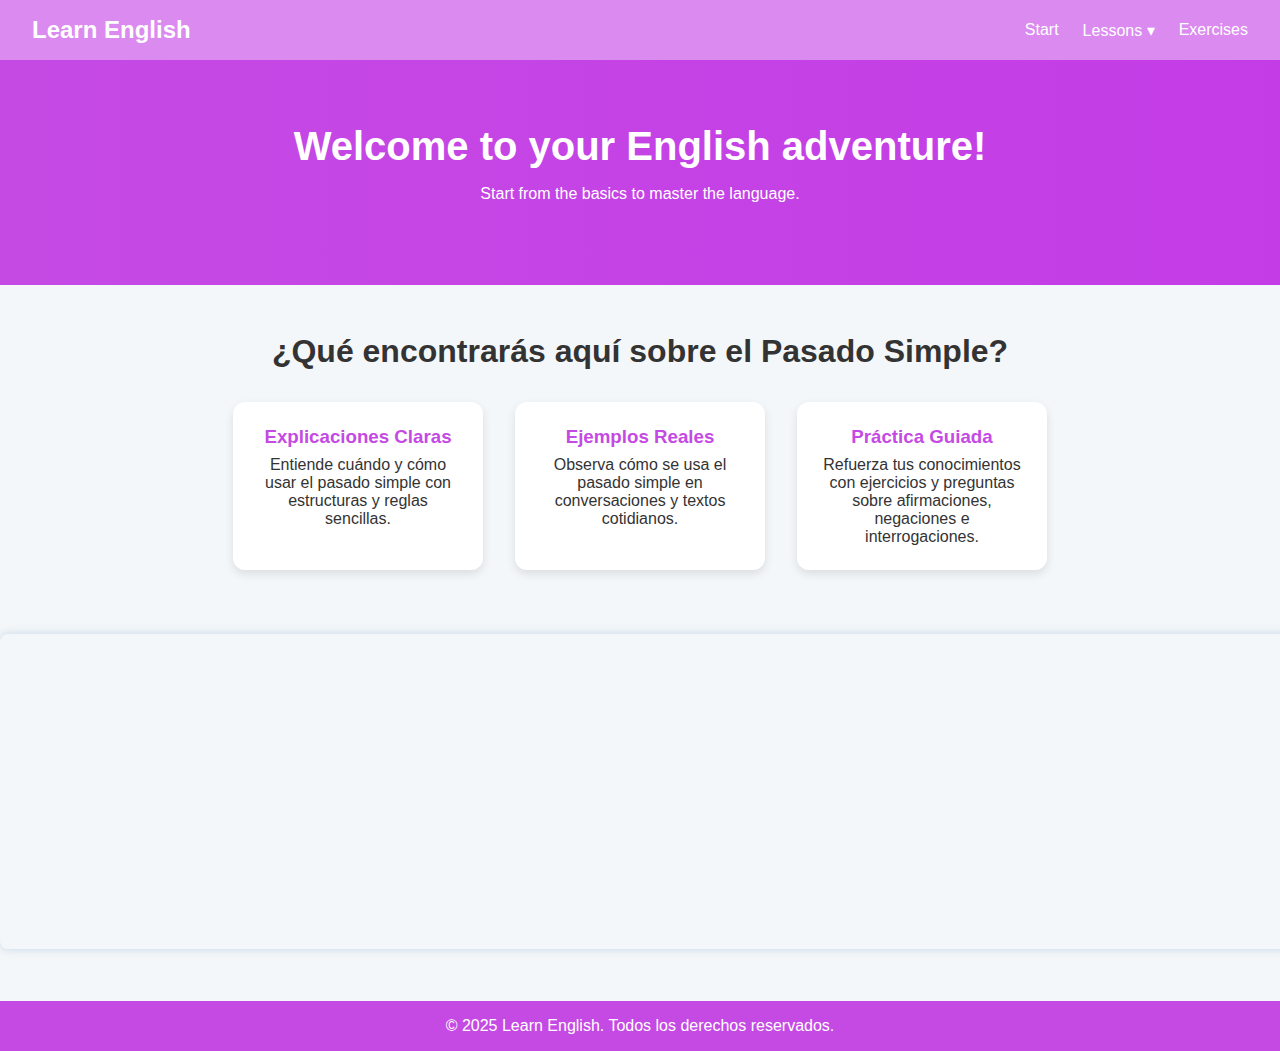
<file: index.html>
<!DOCTYPE html>
<html lang="es">
<head>
  <meta charset="UTF-8" />
  <meta name="viewport" content="width=device-width, initial-scale=1.0" />
  <title>Learn English</title>
  <link rel="stylesheet" href="estilo.css" />
</head>
<body>
    <header>
        <nav class="navbar">
          <div class="logo">Learn English</div>
          <ul class="nav-links">
            <li><a href="C:\Users\Yaske\Desktop\proyecto de ingles\index.html">Start</a></li>
            <li class="dropdown">
              <a href="#">Lessons ▾</a>
              <ul class="submenu">
                <li><a href="C:\Users\Yaske\Desktop\proyecto de ingles\definicion.html">General Definition</a></li>
                <li><a href="C:\Users\Yaske\Desktop\proyecto de ingles\regularverd.html">Regular Verbs</a></li>
                <li><a href="C:\Users\Yaske\Desktop\proyecto de ingles\inregularverd.html">Iregular Verbs</a></li>
                <li><a href="C:\Users\Yaske\Desktop\proyecto de ingles\afirmaciones.html">Statements, questions, denials</a></li>
              </ul>
            </li>
            <li><a href="https://es.educaplay.com/recursos-educativos/23845037-past_simple_quiz_challenge.html

                ">Exercises</a></li>
          </ul>
        </nav>
      </header>

  <main>
    <section class="hero">
      <h1>Welcome to your English adventure!</h1>
      <p>Start from the basics to master the language.</p>
      <br>
     
    </section>

    <section class="content">
  <h2>¿Qué encontrarás aquí sobre el Pasado Simple?</h2>
  <div class="features">
    <div class="card">
      <h3>Explicaciones Claras</h3>
      <p>Entiende cuándo y cómo usar el pasado simple con estructuras y reglas sencillas.</p>
    </div>
    <div class="card">
      <h3>Ejemplos Reales</h3>
      <p>Observa cómo se usa el pasado simple en conversaciones y textos cotidianos.</p>
    </div>
    <div class="card">
      <h3>Práctica Guiada</h3>
      <p>Refuerza tus conocimientos con ejercicios y preguntas sobre afirmaciones, negaciones e interrogaciones.</p>
    </div>
  </div>
</section>
  </main>
<center><iframe width="1300" height="315" src="https://www.youtube.com/embed/_4-0E1w7V7w?si=CDPzd9Rfi7gJzM_d" title="YouTube video player" frameborder="0" allow="accelerometer; autoplay; clipboard-write; encrypted-media; gyroscope; picture-in-picture; web-share" referrerpolicy="strict-origin-when-cross-origin" allowfullscreen></iframe></center>

  <footer>
    <p>&copy; 2025 Learn English. Todos los derechos reservados.</p>
  </footer>
</body>
</html>
</file>
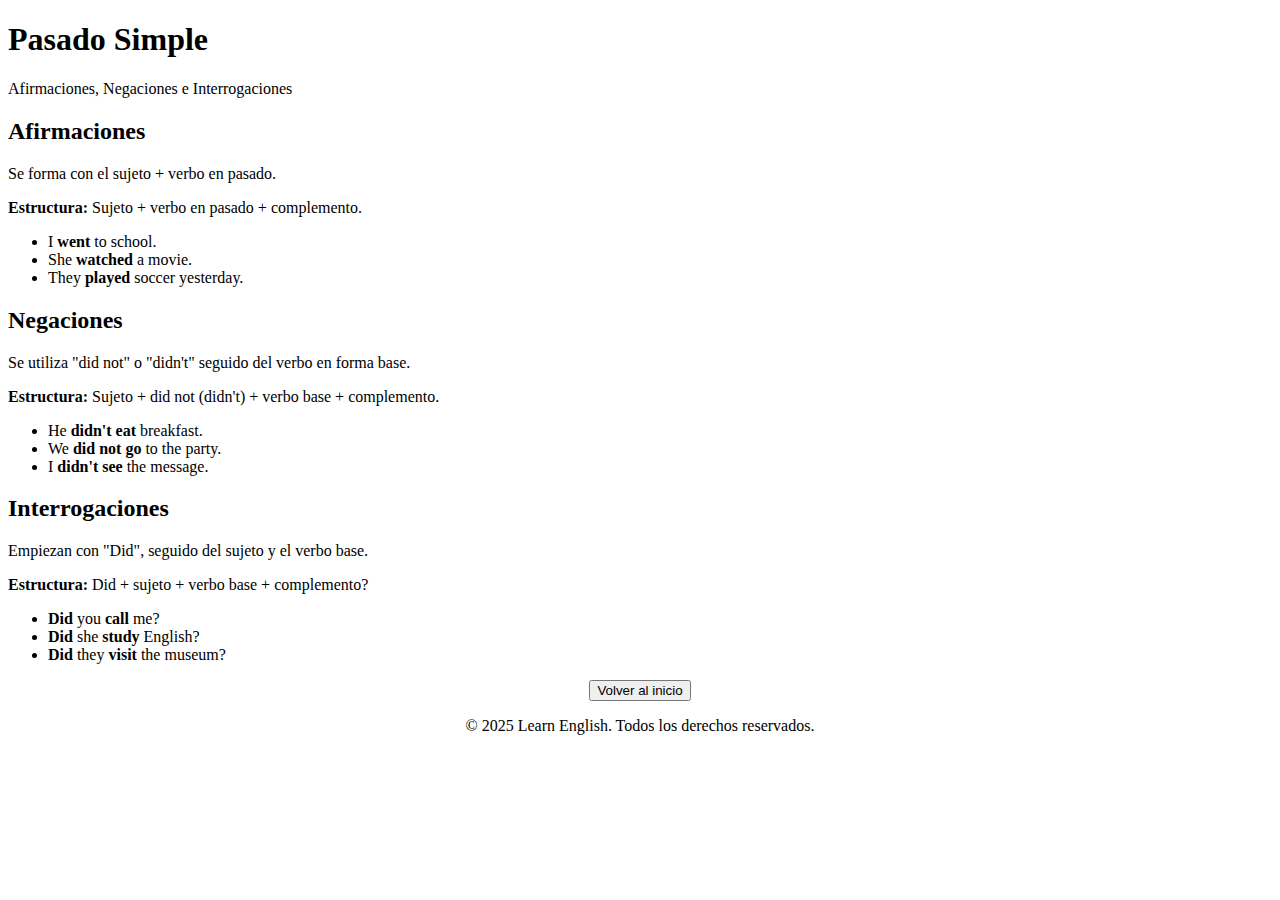
<file: afirmaciones.html>
<!DOCTYPE html>
<html lang="es">
<head>
  <meta charset="UTF-8">
  <meta name="viewport" content="width=device-width, initial-scale=1">
  <title>Afirmaciones, Negaciones e Interrogaciones - Pasado Simple</title>
  <link rel="stylesheet" href="C:\Users\Yaske\Desktop\proyecto de ingles\afir.css">
</head>
<body>
  <header>
    <h1>Pasado Simple</h1>
    <p>Afirmaciones, Negaciones e Interrogaciones</p>
  </header>

  <main>
    <section class="tipo">
      <h2>Afirmaciones</h2>
      <p>Se forma con el sujeto + verbo en pasado.</p>
      <p><strong>Estructura:</strong> Sujeto + verbo en pasado + complemento.</p>
      <ul>
        <li>I <strong>went</strong> to school.</li>
        <li>She <strong>watched</strong> a movie.</li>
        <li>They <strong>played</strong> soccer yesterday.</li>
      </ul>
    </section>

    <section class="tipo">
      <h2>Negaciones</h2>
      <p>Se utiliza "did not" o "didn't" seguido del verbo en forma base.</p>
      <p><strong>Estructura:</strong> Sujeto + did not (didn't) + verbo base + complemento.</p>
      <ul>
        <li>He <strong>didn't eat</strong> breakfast.</li>
        <li>We <strong>did not go</strong> to the party.</li>
        <li>I <strong>didn't see</strong> the message.</li>
      </ul>
    </section>

    <section class="tipo">
      <h2>Interrogaciones</h2>
      <p>Empiezan con "Did", seguido del sujeto y el verbo base.</p>
      <p><strong>Estructura:</strong> Did + sujeto + verbo base + complemento?</p>
      <ul>
        <li><strong>Did</strong> you <strong>call</strong> me?</li>
        <li><strong>Did</strong> she <strong>study</strong> English?</li>
        <li><strong>Did</strong> they <strong>visit</strong> the museum?</li>
      </ul>
    </section>
  </main>
<center><button onclick="volverAlInicio()">Volver al inicio</button>
      
     <center><script>
      function volverAlInicio() {
      window.location.href = "index.html"; // Subir un nivel y acceder a index.html
      }
      </script></center>
  <footer>
    <p>&copy; 2025 Learn English. Todos los derechos reservados.</p>
  </footer>
</body>
</html>
</file>
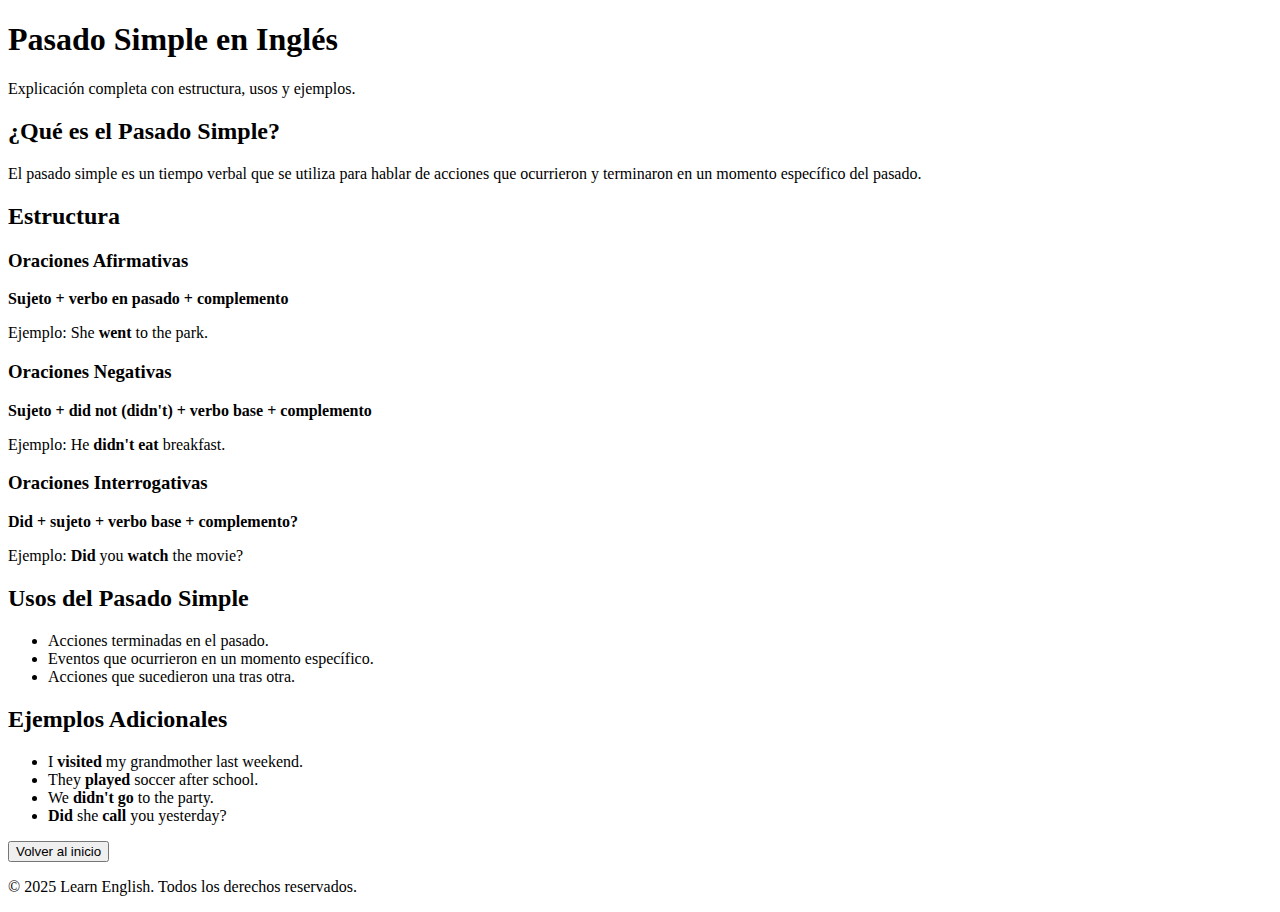
<file: definicion.html>
<!DOCTYPE html>
<html lang="es">
<head>
  <meta charset="UTF-8">
  <meta name="viewport" content="width=device-width, initial-scale=1">
  <title>Pasado Simple en Inglés</title>
  <link rel="stylesheet" href="C:\Users\Yaske\Desktop\proyecto de ingles\estilo reguarrverd.css">
 
</head>
<body>
  <header>
    <h1>Pasado Simple en Inglés</h1>
    <p>Explicación completa con estructura, usos y ejemplos.</p>
  </header>

  <main>
    <section>
      <h2>¿Qué es el Pasado Simple?</h2>
      <p>El pasado simple es un tiempo verbal que se utiliza para hablar de acciones que ocurrieron y terminaron en un momento específico del pasado.</p>
    </section>

    <section>
      <h2>Estructura</h2>
      <h3>Oraciones Afirmativas</h3>
      <p><strong>Sujeto + verbo en pasado + complemento</strong></p>
      <p>Ejemplo: She <strong>went</strong> to the park.</p>

      <h3>Oraciones Negativas</h3>
      <p><strong>Sujeto + did not (didn't) + verbo base + complemento</strong></p>
      <p>Ejemplo: He <strong>didn't eat</strong> breakfast.</p>

      <h3>Oraciones Interrogativas</h3>
      <p><strong>Did + sujeto + verbo base + complemento?</strong></p>
      <p>Ejemplo: <strong>Did</strong> you <strong>watch</strong> the movie?</p>
    </section>

    <section>
      <h2>Usos del Pasado Simple</h2>
      <ul>
        <li>Acciones terminadas en el pasado.</li>
        <li>Eventos que ocurrieron en un momento específico.</li>
        <li>Acciones que sucedieron una tras otra.</li>
      </ul>
    </section>

    <section>
      <h2>Ejemplos Adicionales</h2>
      <ul>
        <li>I <strong>visited</strong> my grandmother last weekend.</li>
        <li>They <strong>played</strong> soccer after school.</li>
        <li>We <strong>didn't go</strong> to the party.</li>
        <li><strong>Did</strong> she <strong>call</strong> you yesterday?</li>
      </ul>
    </section>
  </main

  <center><button onclick="volverAlInicio()">Volver al inicio</button>
      
     <center><script>
      function volverAlInicio() {
      window.location.href = "index.html"; // Subir un nivel y acceder a index.html
      }
      </script></center>

    <footer>
    <p>&copy; 2025 Learn English. Todos los derechos reservados.</p>
  </footer>
</file>
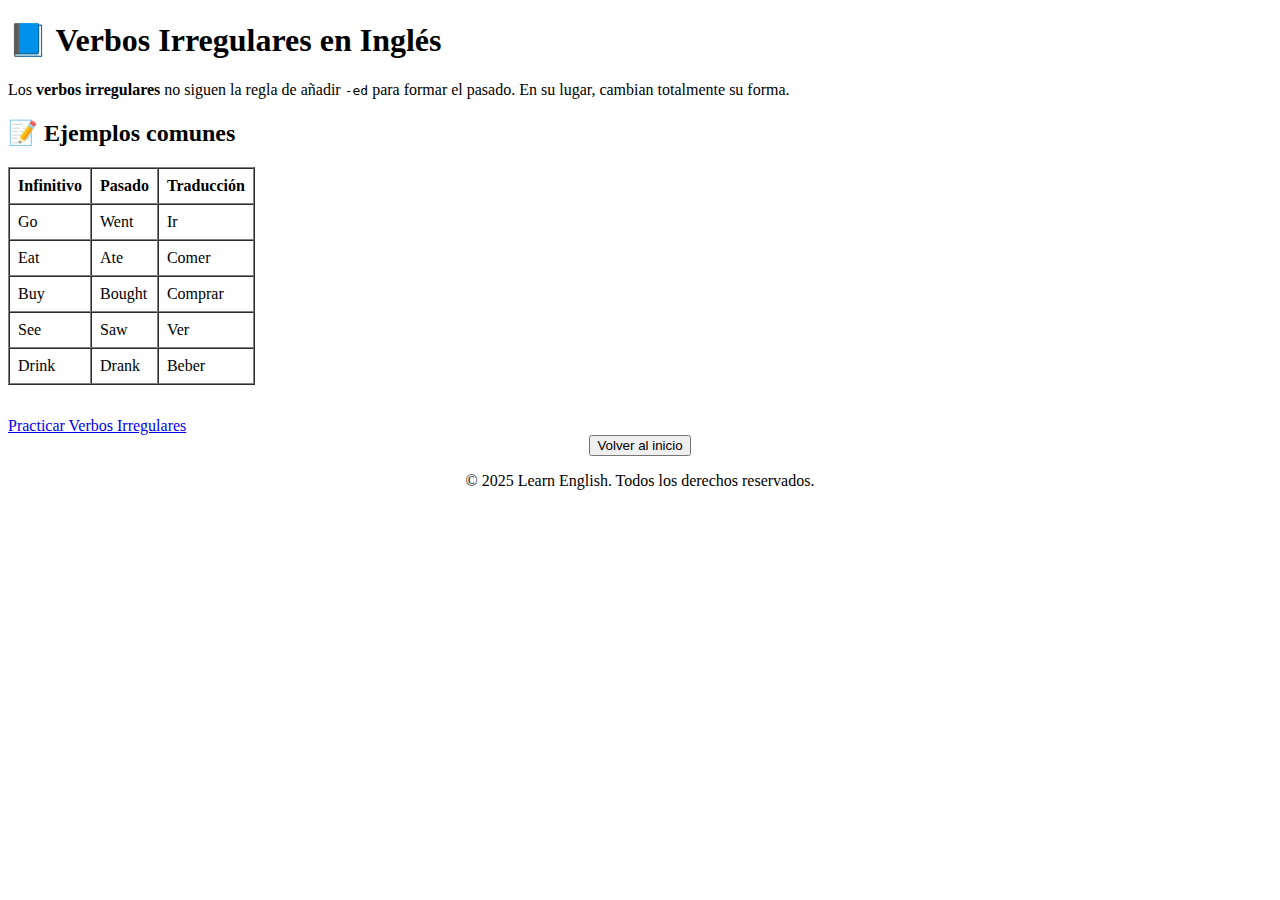
<file: inregularverd.html>
<!DOCTYPE html>
<html lang="es">
<head>
  <meta charset="UTF-8" />
  <meta name="viewport" content="width=device-width, initial-scale=1.0" />
  <title>Verbos Irregulares en Inglés</title>
  <link rel="stylesheet" href="C:\Users\Yaske\Desktop\proyecto de ingles\estilo.css" />
</head>
<body>
    <main>
        <section class="content">
          <h1>📘 Verbos Irregulares en Inglés</h1>
          <p>
            Los <strong>verbos irregulares</strong> no siguen la regla de añadir <code>-ed</code> para formar el pasado.
            En su lugar, cambian totalmente su forma.
          </p>
    
          <h2>📝 Ejemplos comunes</h2>
          <table border="1" cellspacing="0" cellpadding="8">
            <thead>
              <tr>
                <th>Infinitivo</th>
                <th>Pasado</th>
                <th>Traducción</th>
              </tr>
            </thead>
            <tbody>
              <tr>
                <td>Go</td>
                <td>Went</td>
                <td>Ir</td>
              </tr>
              <tr>
                <td>Eat</td>
                <td>Ate</td>
                <td>Comer</td>
              </tr>
              <tr>
                <td>Buy</td>
                <td>Bought</td>
                <td>Comprar</td>
              </tr>
              <tr>
                <td>See</td>
                <td>Saw</td>
                <td>Ver</td>
              </tr>
              <tr>
                <td>Drink</td>
                <td>Drank</td>
                <td>Beber</td>
              </tr>
            </tbody>
          </table>   
          <div style="margin-top: 2rem;">
            <a href="ejercicio-verbo-irregular.html" class="btn">Practicar Verbos Irregulares</a>
          </div>
        </section>
      </main>
      <center><button onclick="volverAlInicio()">Volver al inicio</button>
      
     <center><script>
      function volverAlInicio() {
      window.location.href = "index.html"; // Subir un nivel y acceder a index.html
      }
      </script></center>
     <footer>
    <p>&copy; 2025 Learn English. Todos los derechos reservados.</p>
  </footer>
    </body>
    </html>
</file>
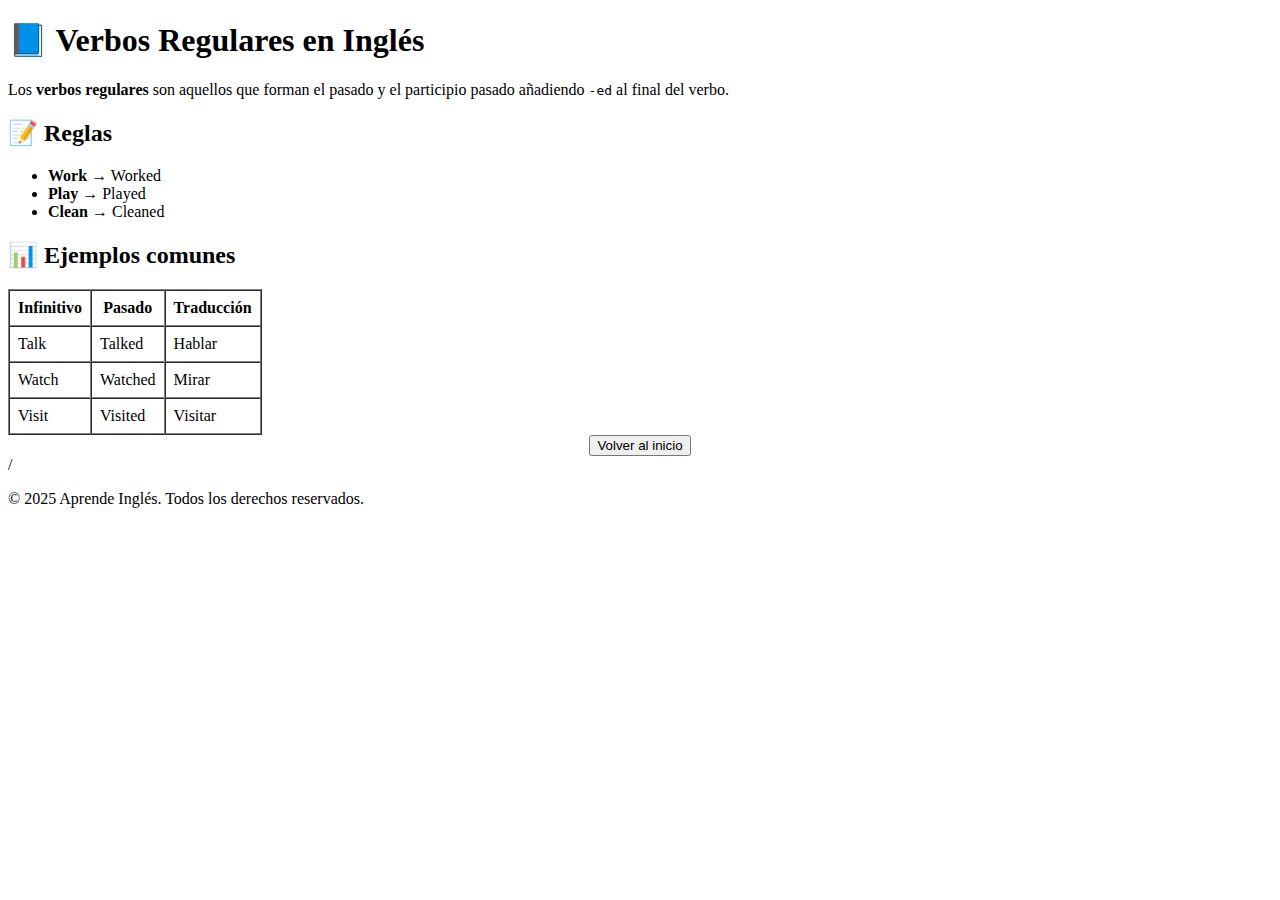
<file: regularverd.html>
<!DOCTYPE html>
<html lang="es">
<head>
  <meta charset="UTF-8" />
  <meta name="viewport" content="width=device-width, initial-scale=1.0" />
  <title>Verbos Regulares en Inglés</title>
  <link rel="stylesheet" href="C:\Users\Yaske\Desktop\proyecto de ingles\estilo.css" />
</head>
<body>

    <main>
        <section class="content">
          <h1>📘 Verbos Regulares en Inglés</h1>
          <p>
            Los <strong>verbos regulares</strong> son aquellos que forman el pasado y el participio pasado
            añadiendo <code>-ed</code> al final del verbo.
          </p>
    
          <h2>📝 Reglas</h2>
          <ul>
            <li><strong>Work</strong> → Worked</li>
            <li><strong>Play</strong> → Played</li>
            <li><strong>Clean</strong> → Cleaned</li>
          </ul>
    
          <h2>📊 Ejemplos comunes</h2>
          <table border="1" cellspacing="0" cellpadding="8">
            <thead>
              <tr>
                <th>Infinitivo</th>
                <th>Pasado</th>
                <th>Traducción</th>
              </tr>
            </thead>
            <tbody>
              <tr>
                <td>Talk</td>
                <td>Talked</td>
                <td>Hablar</td>
              </tr>
              <tr>
                <td>Watch</td>
                <td>Watched</td>
                <td>Mirar</td>
              </tr>
              <tr>
                <td>Visit</td>
                <td>Visited</td>
                <td>Visitar</td>
              </tr>
            </tbody>
          </table>

          </div>
        </section>
      </main>
      <center><button onclick="volverAlInicio()">Volver al inicio</button></center>/
      
        <center><script>
         function volverAlInicio() {
         window.location.href = "index.html"; // Subir un nivel y acceder a index.html
         }
    </script></center>
      <footer>
        <p>&copy; 2025 Aprende Inglés. Todos los derechos reservados.</p>
      </footer>
</file>
<file: estilo.css>
* {
    margin: 0;
    padding: 0;
    box-sizing: border-box;
  }
  
  body {
    font-family: 'Segoe UI', sans-serif;
    background-color: #f4f7f9;
    color: #333;
  }
  
  .navbar {
    display: flex;
    justify-content: space-between;
    align-items: center;
    background-color: rgb(219, 138, 240);
    padding: 1rem 2rem;
    color: white;
  }
  
  .navbar .logo {
    font-size: 1.5rem;
    font-weight: bold;
  }
  
  .nav-links {
    list-style: none;
    display: flex;
    gap: 1.5rem;
  }
  
  .nav-links a {
    color: white;
    text-decoration: none;
    font-weight: 500;
    transition: color 0.3s;
  }
  
  .nav-links a:hover {
    color: #ffdd57;
  }
  
  .hero {
    background: linear-gradient(to right, rgb(197, 74, 228), rgb(196, 60, 230));
    color: white;
    padding: 4rem 2rem;
    text-align: center;
  }
  
  .hero h1 {
    font-size: 2.5rem;
    margin-bottom: 1rem;
  }
  
  .hero .btn {
    margin-top: 1.5rem;
    padding: 0.8rem 1.5rem;
    background-color: #ffdd57;
    color: rgb(197, 74, 228);
    text-decoration: none;
    font-weight: bold;
    border-radius: 5px;
    transition: background 0.3s;
  }
  
  .hero .btn:hover {
    background-color: #ffd633;
  }
  
  .content {
    padding: 3rem 2rem;
    text-align: center;
  }
  
  .content h2 {
    font-size: 2rem;
    margin-bottom: 2rem;
  }
  
  .features {
    display: flex;
    flex-wrap: wrap;
    gap: 2rem;
    justify-content: center;
  }
  
  .card {
    background: white;
    padding: 1.5rem;
    border-radius: 12px;
    box-shadow: 0 4px 10px rgba(0, 0, 0, 0.1);
    width: 250px;
    transition: transform 0.3s;
  }
  
  .card:hover {
    transform: translateY(-5px);
  }
  
  .card h3 {
    color: rgb(197, 74, 228);
    margin-bottom: 0.5rem;
  }
  
  footer {
    text-align: center;
    padding: 1rem;
    background-color: rgb(197, 74, 228);
    color: white;
    margin-top: 3rem;
  }
/* Submenú desplegable */
.dropdown {
    position: relative;
  }
  
  .submenu {
    display: none;
    position: absolute;
    background-color: rgb(222, 142, 241);
    padding: 0.5rem;
    border-radius: 5px;
    list-style: none;
    top: 100%;
    left: 0;
    min-width: 180px;
    z-index: 10;
  }
  
  .submenu li {
    margin: 0.3rem 0;
  }
  
  .submenu a {
    color: white;
    display: block;
    padding: 0.3rem 1rem;
    text-decoration: none;
  }
  
  .submenu a:hover {
    background-color: rgb(229, 143, 250);
    border-radius: 5px;
  }
  
  .dropdown:hover .submenu {
    display: block;
  }
  
  /* Tabla de verbos */
table {
    width: 100%;
    border-collapse: collapse;
    margin-top: 1rem;
    box-shadow: 0 2px 8px rgba(0, 90, 171, 0.15);
    background-color: white;
  }
  
  table th {
    background-color: rgb(197, 74, 228);
    color: white;
    padding: 0.8rem;
    text-align: left;
  }
  
  table td {
    padding: 0.8rem;
    border-bottom: 1px solid #ddd;
  }
  
  table tr:hover {
    background-color: #f1f9ff;
  }
  
  /* Estilo para iframe (video de YouTube) */
  iframe {
    margin-top: 1rem;
    border-radius: 8px;
    box-shadow: 0 0 10px rgba(0, 90, 171, 0.2);
  }

  button {
    
    padding: 15px 40px;
    background-color: rgb(197, 74, 228); /* Rosa claro, más parecido al del logo */
    color: white;
    font-size: 18px;
    font-family: 'Arial', sans-serif;
    border: none;
    border-radius: 30px; /* Borde redondeado */
    cursor: pointer;
    transition: all 0.3s ease-in-out;
    box-shadow: 0px 5px 15px rgba(0, 0, 0, 0.1); /* Sombra más suave */
    text-transform: uppercase; /* Texto en mayúsculas */
    margin-bottom: 40px; /* Espacio debajo del botón para despegarlo del pie de página */
    
    
  }
  
  button:hover {
    background-color: rgb(197, 74, 228); /* Cambia a un rosado más oscuro al pasar el mouse */
    transform: translateY(-5px); /* Eleva un poco el botón */
    box-shadow: 0px 10px 30px rgba(0, 0, 0, 0.2); /* Sombra más intensa */
  }
  
  button:focus {
    outline: none; /* Eliminar el borde cuando el botón es clickeado */
  }
</file>
